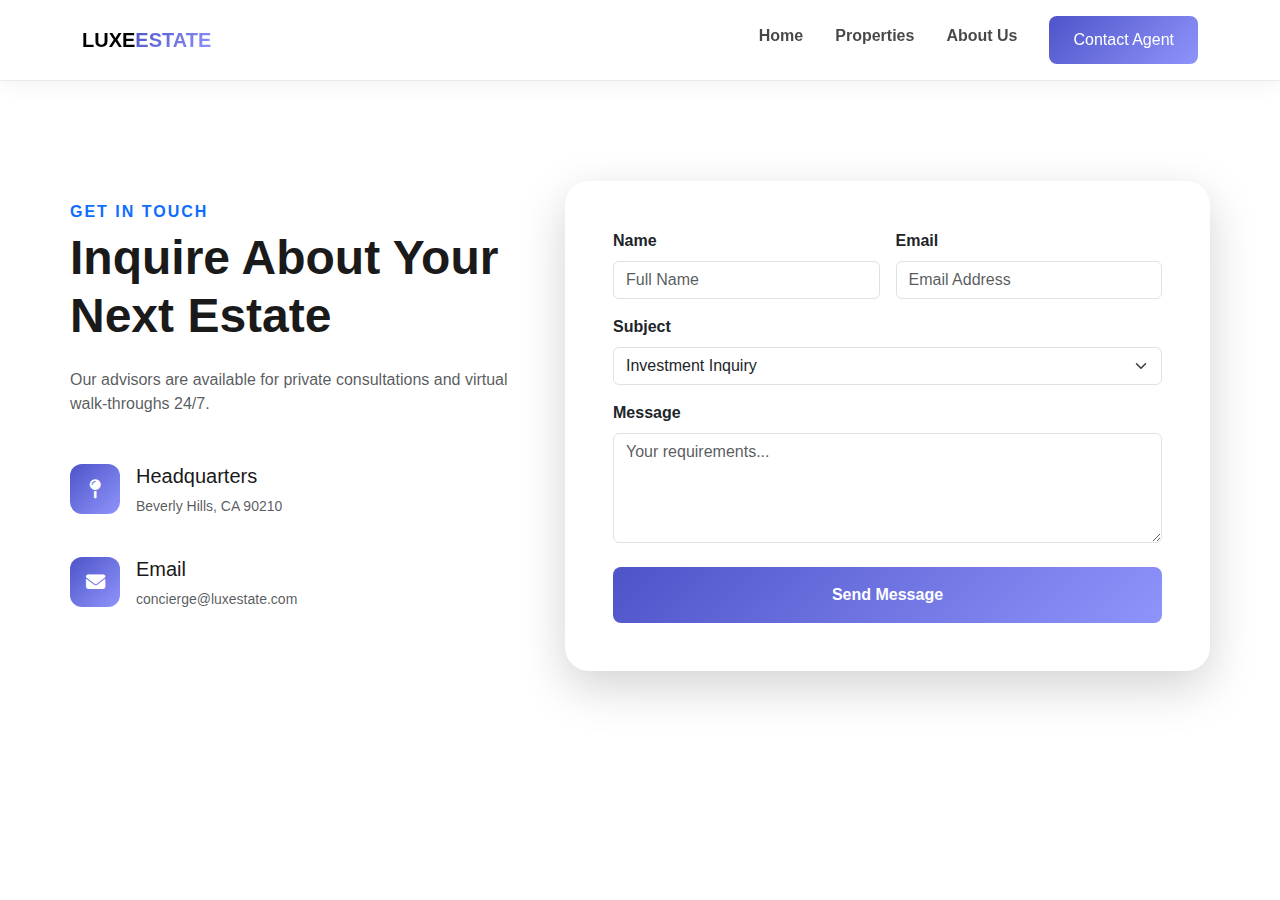
<file: contact.html>
<!DOCTYPE html>
<html lang="en" data-theme="light">
<head>
    <meta charset="UTF-8">
    <meta name="viewport" content="width=device-width, initial-scale=1.0">
    <title>Contact | LuxeEstate</title>
    <link href="https://cdn.jsdelivr.net/npm/bootstrap@5.3.0/dist/css/bootstrap.min.css" rel="stylesheet">
    <link rel="stylesheet" href="https://cdnjs.cloudflare.com/ajax/libs/font-awesome/6.4.0/css/all.min.css">
    <link rel="stylesheet" href="assets/css/style.css">
</head>
<body>

    <nav class="navbar navbar-expand-lg sticky-top py-3">
        <div class="container">
            <a class="navbar-brand fw-bold" href="index.html">LUXE<span class="text-gradient">ESTATE</span></a>
            <div class="collapse navbar-collapse" id="mainNav">
                <ul class="navbar-nav ms-auto fw-semibold">
                    <li class="nav-item"><a class="nav-link px-3" href="index.html">Home</a></li>
                    <li class="nav-item"><a class="nav-link px-3" href="properties.html">Properties</a></li>
                    <li class="nav-item"><a class="nav-link px-3" href="about.html">About Us</a></li>
                    <li class="nav-item ms-lg-3"><a class="btn btn-gradient text-white px-4" href="contact.html">Contact Agent</a></li>
                </ul>
            </div>
        </div>
    </nav>

    <section class="container py-100">
        <div class="row g-5 align-items-center">
            <div class="col-lg-5">
                <h6 class="text-primary text-uppercase fw-bold ls-2">Get In Touch</h6>
                <h2 class="display-5 fw-bold mb-4">Inquire About Your Next Estate</h2>
                <p class="text-muted mb-5">Our advisors are available for private consultations and virtual walk-throughs 24/7.</p>
                
                <div class="service-item d-flex mb-4">
                    <div class="icon-box me-3"><i class="fas fa-map-pin"></i></div>
                    <div><h5>Headquarters</h5><p class="small text-muted">Beverly Hills, CA 90210</p></div>
                </div>
                <div class="service-item d-flex mb-4">
                    <div class="icon-box me-3"><i class="fas fa-envelope"></i></div>
                    <div><h5>Email</h5><p class="small text-muted">concierge@luxestate.com</p></div>
                </div>
            </div>

            <div class="col-lg-7">
                <div class="card border-0 shadow-lg p-4 p-md-5 rounded-4 bg-card">
                    <form>
                        <div class="row g-3">
                            <div class="col-md-6">
                                <label class="form-label fw-semibold">Name</label>
                                <input type="text" class="form-control form-control-luxe" placeholder="Full Name">
                            </div>
                            <div class="col-md-6">
                                <label class="form-label fw-semibold">Email</label>
                                <input type="email" class="form-control form-control-luxe" placeholder="Email Address">
                            </div>
                            <div class="col-12">
                                <label class="form-label fw-semibold">Subject</label>
                                <select class="form-select form-control-luxe">
                                    <option>Investment Inquiry</option>
                                    <option>Property Viewing</option>
                                    <option>Selling My Property</option>
                                </select>
                            </div>
                            <div class="col-12">
                                <label class="form-label fw-semibold">Message</label>
                                <textarea class="form-control form-control-luxe" rows="4" placeholder="Your requirements..."></textarea>
                            </div>
                            <div class="col-12 mt-4">
                                <button class="btn btn-gradient w-100 py-3 fw-bold">Send Message</button>
                            </div>
                        </div>
                    </form>
                </div>
            </div>
        </div>
    </section>

    <script src="https://cdn.jsdelivr.net/npm/bootstrap@5.3.0/dist/js/bootstrap.bundle.min.js"></script>
</body>
</html>
</file>
<file: assets/css/style.css>
/* Color System */
:root {
    --primary: #4e54c8;
    --secondary: #8f94fb;
    --bg-color: #ffffff;
    --text-color: #1a1a1a;
    --card-bg: #ffffff;
    --light-gray: #f8f9fa;
    --gradient: linear-gradient(135deg, #4e54c8 0%, #8f94fb 100%);
}

[data-theme="dark"] {
    --bg-color: #0b0e14;
    --text-color: #e9ecef;
    --card-bg: #161b22;
    --light-gray: #0d1117;
}

/* Global Styles */
body {
    background-color: var(--bg-color);
    color: var(--text-color);
    transition: background 0.4s ease, color 0.4s ease;
    overflow-x: hidden;
}

.py-100 { padding: 100px 0; }
.text-gradient {
    background: var(--gradient);
    -webkit-background-clip: text;
    -webkit-text-fill-color: transparent;
}
.btn-gradient {
    background: var(--gradient);
    border: none;
    transition: 0.3s;
}
.btn-gradient:hover { transform: translateY(-3px); box-shadow: 0 10px 20px rgba(78, 84, 200, 0.4); }

/* Sun/Moon Toggle */
.mode-toggle-container {
    position: fixed;
    top: 100px;
    right: 25px;
    z-index: 9999;
}

.checkbox { opacity: 0; position: absolute; }
.checkbox-label {
    background-color: #111;
    width: 65px; height: 32px;
    border-radius: 50px;
    position: relative;
    padding: 5px; cursor: pointer;
    display: flex; justify-content: space-between; align-items: center;
}

.checkbox-label .fa-moon { color: #f1c40f; }
.checkbox-label .fa-sun { color: #f39c12; }
.checkbox-label .ball {
    background-color: #fff;
    width: 26px; height: 26px;
    position: absolute; left: 3px; top: 3px;
    border-radius: 50%; transition: transform 0.3s linear;
}

.checkbox:checked + .checkbox-label .ball { transform: translateX(33px); }

/* Hero Section */
.hero-section {
    min-height: 90vh;
    background: linear-gradient(rgba(0,0,0,0.6), rgba(0,0,0,0.3)), 
                url('https://images.unsplash.com/photo-1600607687920-4e2a09cf159d?auto=format&fit=crop&w=1920');
    background-size: cover;
    background-attachment: fixed;
    border-radius: 0 0 50px 50px;
}

/* Property Cards */
.property-card {
    background-color: var(--card-bg);
    border-radius: 20px;
    transition: 0.4s cubic-bezier(0.175, 0.885, 0.32, 1.275);
}

.property-card:hover {
    transform: translateY(-15px) scale(1.02);
}

.property-badge {
    position: absolute;
    top: 20px; left: 20px;
    background: var(--gradient);
    color: white; padding: 5px 15px;
    border-radius: 30px; font-weight: bold;
}

.icon-box {
    width: 50px; height: 50px;
    background: var(--gradient);
    border-radius: 12px;
    display: flex; align-items: center; justify-content: center;
    color: white; font-size: 1.2rem;
}

.bg-light-styled { background-color: var(--light-gray); }

:root {
    --primary: #4e54c8;
    --bg-color: #ffffff;
    --text-color: #1a1a1a;
    --card-bg: #ffffff;
    --nav-bg: rgba(255, 255, 255, 0.95);
    --gradient: linear-gradient(135deg, #4e54c8 0%, #8f94fb 100%);
    --shadow: 0 10px 30px rgba(0,0,0,0.1);
}

[data-theme="dark"] {
    --bg-color: #0b0e11;
    --text-color: #f8f9fa;
    --card-bg: #161b22;
    --nav-bg: rgba(11, 14, 17, 0.95);
    --shadow: 0 10px 30px rgba(0,0,0,0.5);
}

body {
    background-color: var(--bg-color);
    color: var(--text-color);
    font-family: 'Inter', sans-serif;
    transition: all 0.3s ease;
}

.text-gradient {
    background: var(--gradient);
    -webkit-background-clip: text;
    -webkit-text-fill-color: transparent;
}

.btn-gradient {
    background: var(--gradient);
    border: none; color: white;
    transition: 0.3s;
}

.btn-gradient:hover {
    transform: translateY(-2px);
    box-shadow: 0 5px 15px rgba(78, 84, 200, 0.4);
    color: white;
}

/* Persistent Theme Toggle */
.theme-switch-wrapper {
    position: fixed;
    bottom: 30px;
    right: 30px;
    z-index: 1000;
}

.theme-label {
    background: #222;
    display: flex; align-items: center; justify-content: space-between;
    padding: 5px; border-radius: 50px;
    width: 60px; height: 30px; cursor: pointer; position: relative;
}

.theme-label .fa-moon { color: #f1c40f; }
.theme-label .fa-sun { color: #f39c12; }
.theme-label .ball {
    background: #fff; width: 22px; height: 22px;
    position: absolute; left: 4px; border-radius: 50%;
    transition: transform 0.2s linear;
}

#theme-toggle:checked + .theme-label .ball { transform: translateX(30px); }

/* Navigation */
.navbar { background: var(--nav-bg); backdrop-filter: blur(10px); }
.nav-link { color: var(--text-color) !important; opacity: 0.8; }
.nav-link:hover, .nav-link.active { opacity: 1; color: var(--primary) !important; }

/* Property Cards */
.property-card {
    background: var(--card-bg);
    border-radius: 15px;
    overflow: hidden;
    transition: 0.4s;
    box-shadow: var(--shadow);
}

.property-card:hover { transform: translateY(-10px); }

.img-container { position: relative; height: 250px; overflow: hidden; }
.img-container img { width: 100%; height: 100%; object-fit: cover; transition: 0.5s; }
.property-card:hover .img-container img { transform: scale(1.1); }

.badge-overlay {
    position: absolute; top: 15px; left: 15px;
    background: var(--gradient); color: white;
    padding: 5px 12px; border-radius: 5px; font-size: 0.8rem;
}

/* ==========================================================================
   ABOUT US PAGE - PROFESSIONAL STYLES
   ========================================================================== */

/* 1. Page-Specific Layout & Headers */
.page-header {
    padding: 140px 0 80px;
    background-color: #f8f9fa; /* Light mode default */
    margin-bottom: 40px;
    border-bottom: 1px solid rgba(0,0,0,0.05);
}

.mb-100 { margin-bottom: 100px; }

/* 2. Navigation Fix (Ensures visibility during scroll) */
.navbar {
    background-color: rgba(255, 255, 255, 0.98) !important; /* Solid background */
    backdrop-filter: blur(15px);
    -webkit-backdrop-filter: blur(15px);
    border-bottom: 1px solid rgba(0, 0, 0, 0.08);
    box-shadow: 0 4px 20px rgba(0, 0, 0, 0.05);
    z-index: 1030;
}

/* 3. Main About Image (Fixed "Messed Up" scaling) */
.object-fit-cover {
    object-fit: cover;
    width: 100%;
}

.rounded-4 {
    border-radius: 1.5rem !important;
}

.bg-light-styled {
    background-color: #f8f9fa;
    border-radius: 8px;
    transition: 0.3s;
}

/* 4. Agent Card & Professional Hover Effects */
.agent-card {
    background: #ffffff;
    border-radius: 20px;
    overflow: hidden;
    position: relative;
    border: none;
    transition: all 0.4s cubic-bezier(0.165, 0.84, 0.44, 1);
}

.agent-card:hover {
    transform: translateY(-12px);
    box-shadow: 0 15px 35px rgba(0, 0, 0, 0.1);
}

.agent-img-container {
    position: relative;
    height: 400px; /* Forces all agent photos to be the same height */
    overflow: hidden;
}

.agent-img-container img {
    width: 100%;
    height: 100%;
    object-fit: cover;
    transition: transform 0.6s ease;
}

.agent-card:hover .agent-img-container img {
    transform: scale(1.08); /* Subtle zoom on hover */
}

/* Agent Socials - Sliding Up Animation */
.agent-socials {
    position: absolute;
    bottom: -70px; /* Hidden below the frame */
    left: 50%;
    transform: translateX(-50%);
    background: #ffffff;
    padding: 12px 25px;
    border-radius: 50px;
    display: flex;
    gap: 20px;
    box-shadow: 0 10px 25px rgba(0,0,0,0.15);
    transition: 0.5s cubic-bezier(0.68, -0.55, 0.265, 1.55); /* Bouncy slide effect */
    z-index: 5;
}

.agent-card:hover .agent-socials {
    bottom: 25px; /* Slides up into view */
}

.agent-socials a {
    color: #4e54c8; /* Primary color */
    font-size: 1.1rem;
    transition: 0.3s;
    text-decoration: none;
}

.agent-socials a:hover {
    transform: scale(1.25);
    color: #8f94fb;
}

/* Typography & Accents */
.ls-2 { letter-spacing: 2px; }

.text-gradient {
    background: linear-gradient(135deg, #4e54c8 0%, #8f94fb 100%);
    -webkit-background-clip: text;
    -webkit-text-fill-color: transparent;
}

.btn-gradient {
    background: linear-gradient(135deg, #4e54c8 0%, #8f94fb 100%);
    color: white !important;
    border: none;
    padding: 12px 25px;
    border-radius: 8px;
    transition: 0.3s;
}

.btn-gradient:hover {
    box-shadow: 0 8px 15px rgba(78, 84, 200, 0.3);
    transform: translateY(-2px);
}

/* ==========================================================================
   PROPERTIES PAGE - PREMIUM LISTING STYLES
   ========================================================================== */

/* 1. Navigation Fix (Anti-Mess Scroll) */
.navbar {
    background-color: rgba(255, 255, 255, 0.98) !important;
    backdrop-filter: blur(15px);
    -webkit-backdrop-filter: blur(15px);
    border-bottom: 1px solid rgba(0, 0, 0, 0.08);
    box-shadow: 0 4px 20px rgba(0, 0, 0, 0.05);
    z-index: 1050; /* High z-index to stay above property cards */
}

/* 2. Page Header */
.page-header {
    padding: 140px 0 80px;
    background-color: #f8f9fa;
    margin-bottom: 40px;
    border-bottom: 1px solid rgba(0,0,0,0.05);
}

/* 3. Filter Navigation */
.filter-btn {
    padding: 10px 28px;
    border-radius: 50px;
    border: 1px solid #4e54c8;
    background: transparent;
    color: #4e54c8;
    font-weight: 600;
    transition: all 0.3s ease;
    cursor: pointer;
}

.filter-btn:hover, .filter-btn.active {
    background: linear-gradient(135deg, #4e54c8 0%, #8f94fb 100%);
    color: white !important;
    border-color: transparent;
    box-shadow: 0 5px 15px rgba(78, 84, 200, 0.3);
}

/* 4. Professional Property Cards */
.property-card {
    background: #ffffff;
    border-radius: 20px;
    overflow: hidden;
    border: none;
    transition: all 0.4s cubic-bezier(0.165, 0.84, 0.44, 1);
}

.property-card:hover {
    transform: translateY(-15px);
    box-shadow: 0 20px 40px rgba(0, 0, 0, 0.12);
}

/* Image Wrapper & Zoom */
.img-wrapper {
    position: relative;
    overflow: hidden;
    height: 280px; /* Fixed height for a uniform grid */
}

.img-wrapper img {
    width: 100%;
    height: 100%;
    object-fit: cover;
    transition: transform 0.8s ease;
}

.property-card:hover .img-wrapper img {
    transform: scale(1.1);
}

/* Glassmorphism Overlay (View Details Button) */
.property-overlay {
    position: absolute;
    top: 0;
    left: 0;
    width: 100%;
    height: 100%;
    background: rgba(78, 84, 200, 0.15); /* Primary tint */
    backdrop-filter: blur(8px);
    -webkit-backdrop-filter: blur(8px);
    display: flex;
    align-items: center;
    justify-content: center;
    opacity: 0;
    transition: opacity 0.4s ease;
}

.property-card:hover .property-overlay {
    opacity: 1;
}

/* 5. UI Elements */
.property-badge {
    position: absolute;
    top: 20px;
    left: 20px;
    background: linear-gradient(135deg, #4e54c8 0%, #8f94fb 100%);
    color: white;
    padding: 6px 18px;
    border-radius: 30px;
    font-weight: 700;
    font-size: 0.8rem;
    z-index: 5;
    text-transform: uppercase;
    letter-spacing: 1px;
}

.text-gradient {
    background: linear-gradient(135deg, #4e54c8 0%, #8f94fb 100%);
    -webkit-background-clip: text;
    -webkit-text-fill-color: transparent;
}

.ls-2 { letter-spacing: 2px; }

/* Icon Styles within Cards */
.card-body span i {
    font-size: 1.1rem;
    margin-right: 8px;
}
</file>
